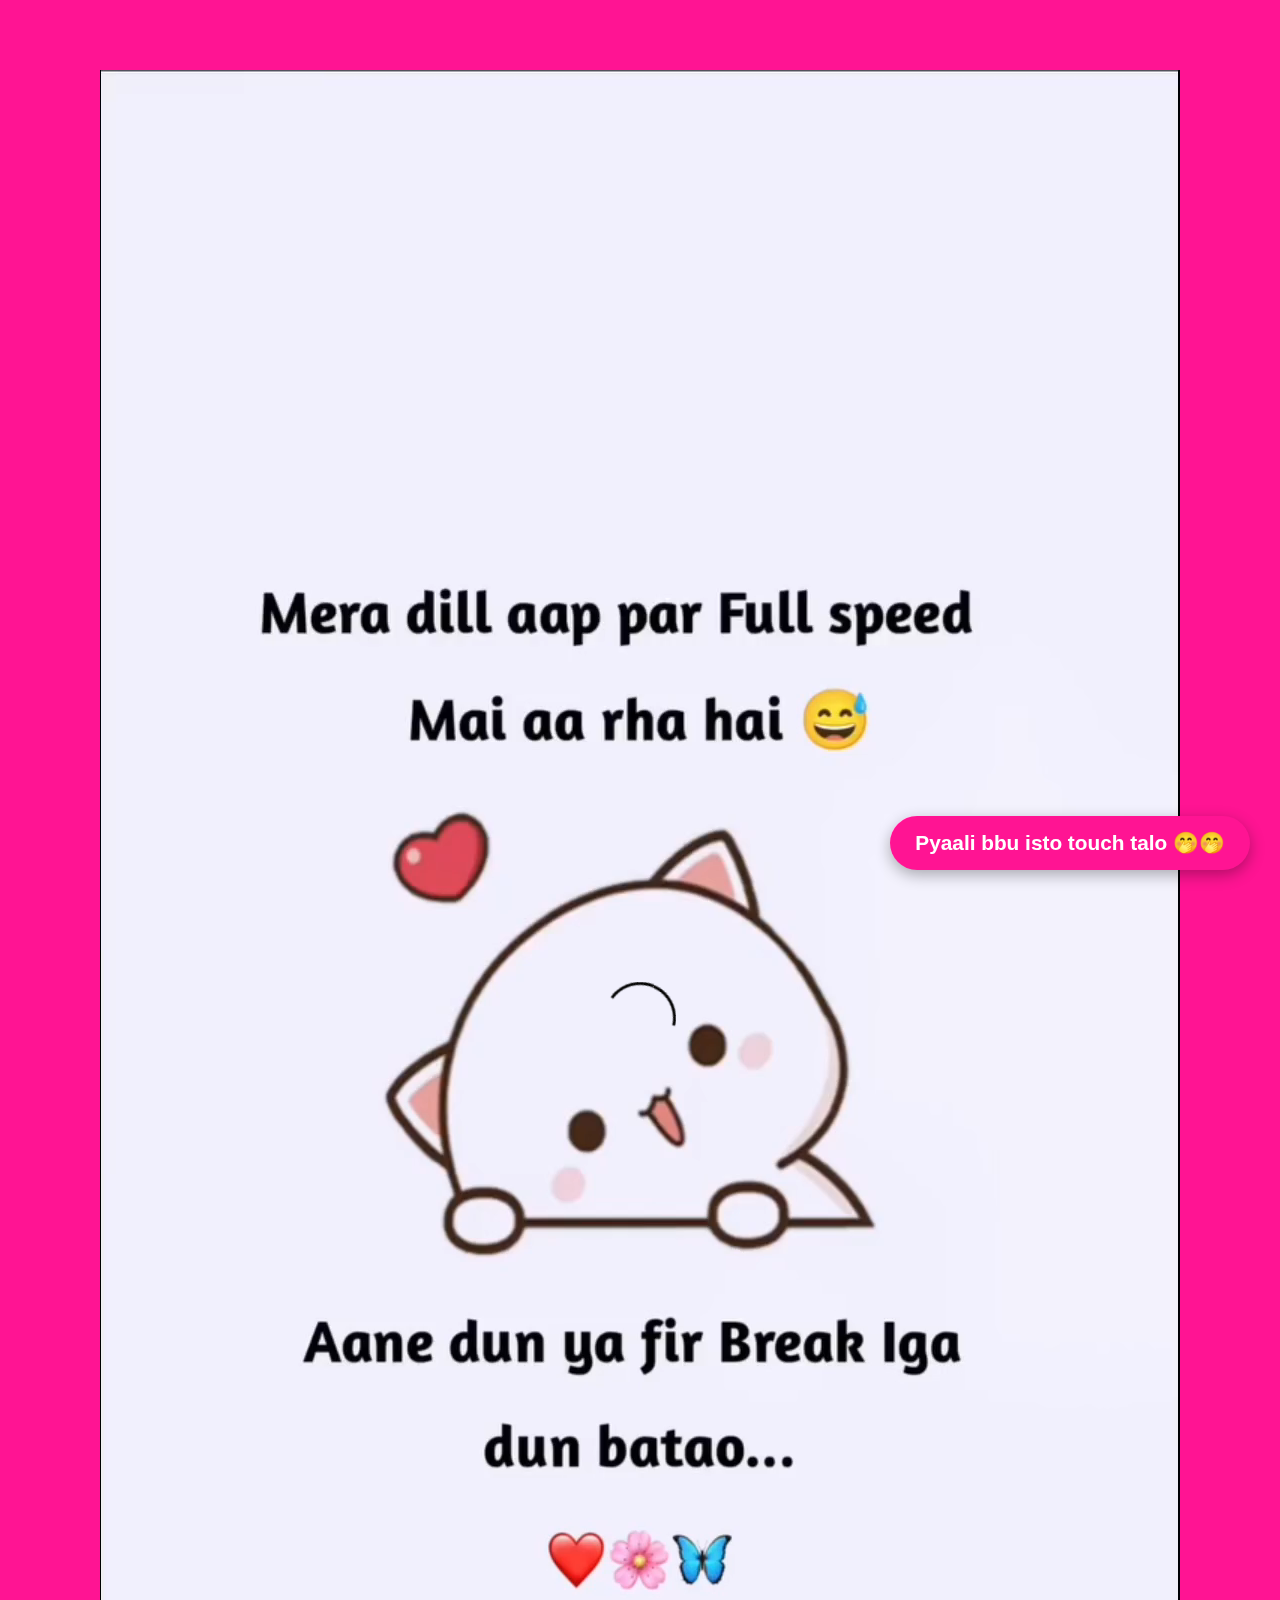
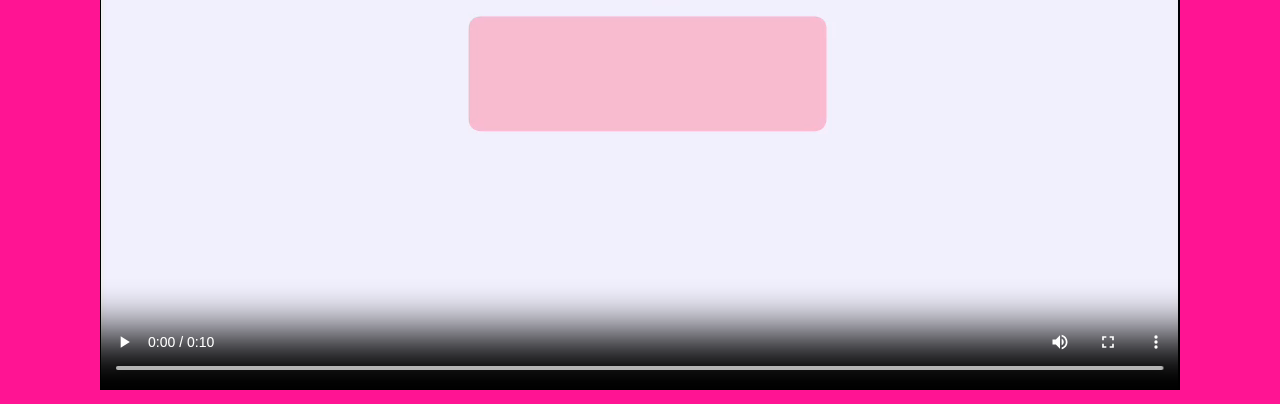
<file: page2.html>
<!DOCTYPE html>
<html lang="en">
<head>
  <meta charset="UTF-8">
  <title>Video Surprise</title>
  <link rel="stylesheet" href="css/style.css">
</head>
<body class="page2">
  <div class="video-container">
    <video controls autoplay>
      <source src="media/birthday_video.mp4" type="video/mp4">
    </video>
  </div>
  <a href="page3.html" class="floating-button">Pyaali bbu isto touch talo 🤭🤭</a>
</body>
</html>
</file>
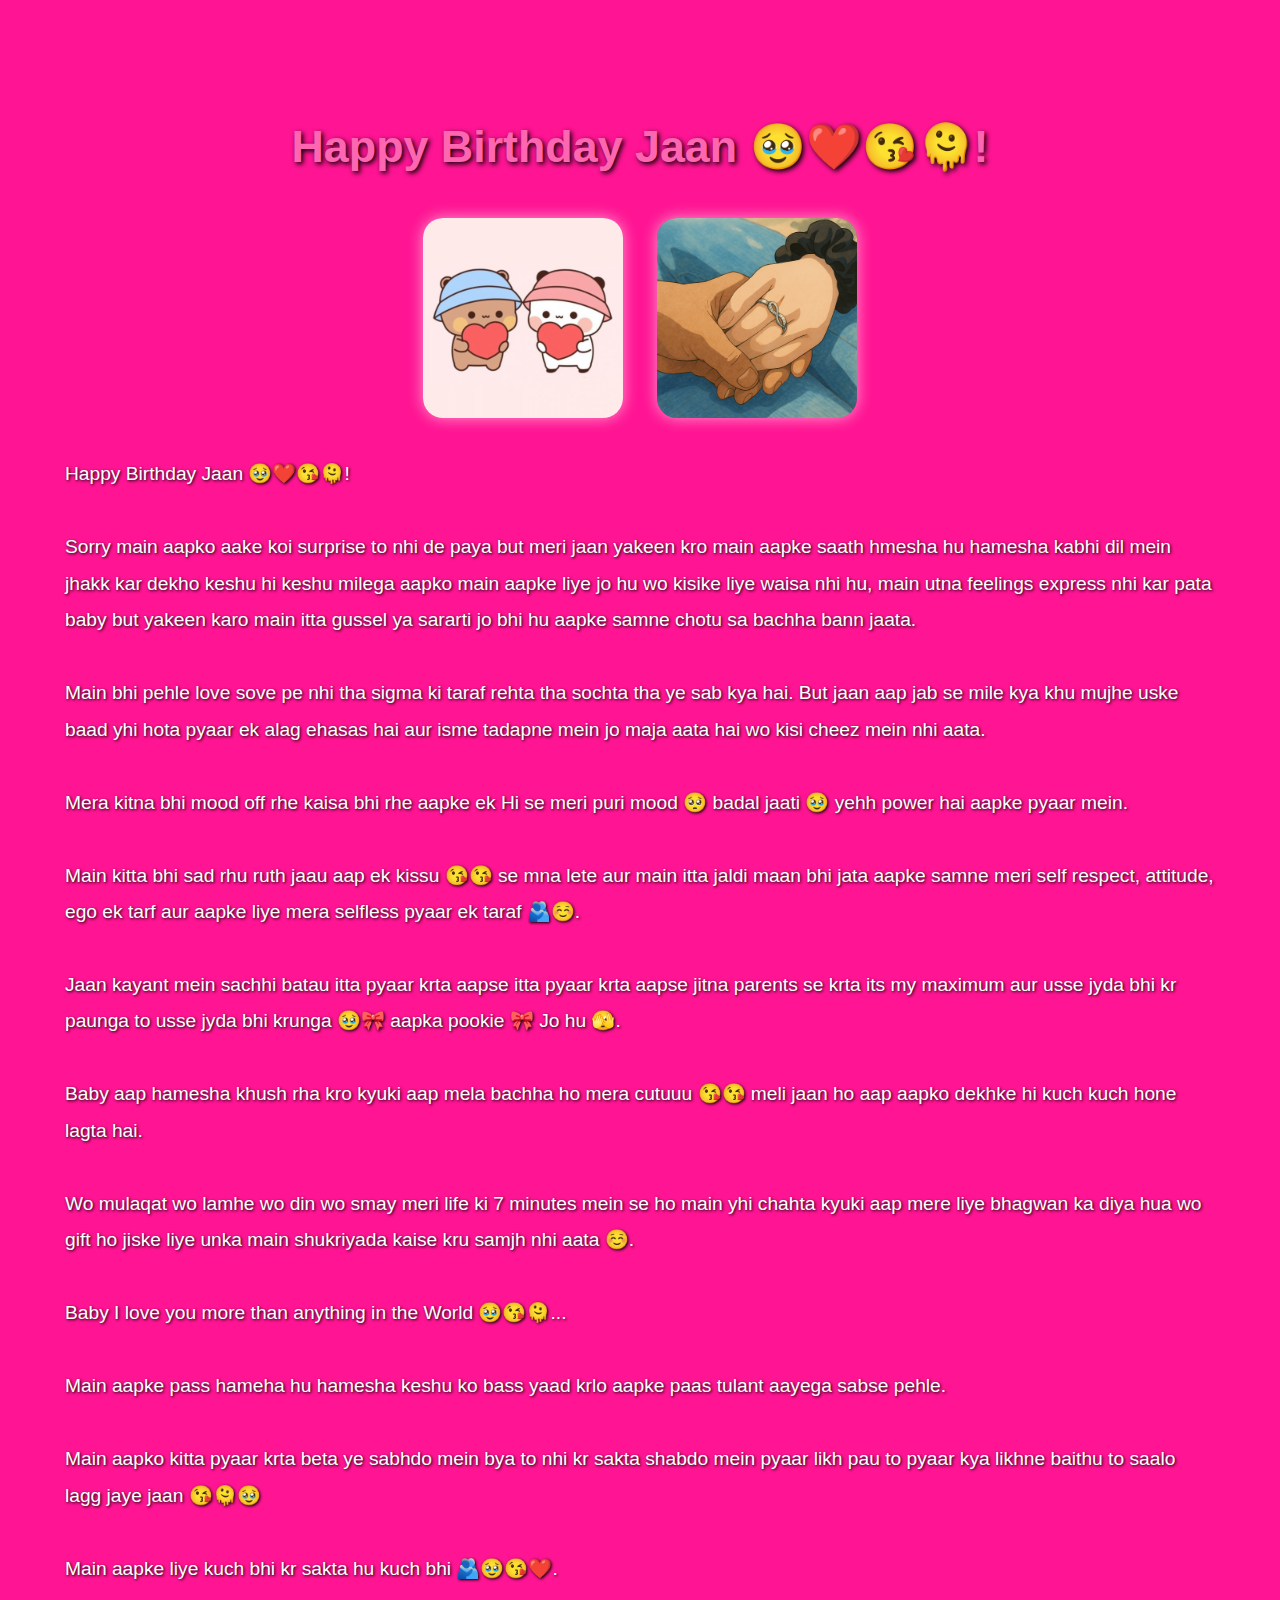
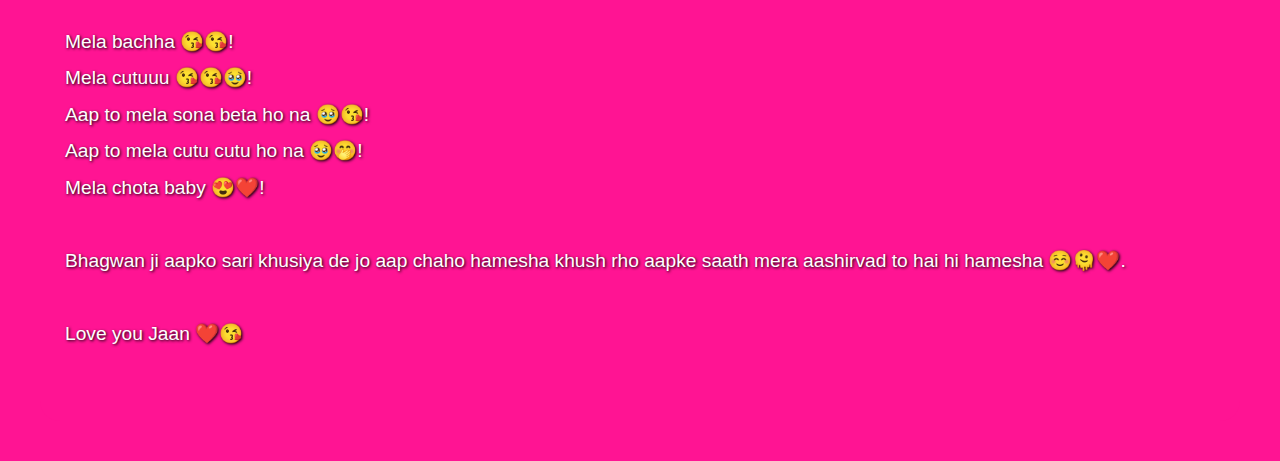
<file: page3.html>
<!DOCTYPE html>
<html lang="en">
<head>
  <meta charset="UTF-8">
  <title>Final Message</title>
  <link rel="stylesheet" href="css/style.css">
</head>
<body class="page3">
  <div class="message-container">
    <h1>Happy Birthday Jaan 🥹❤️😘🫠!</h1>
    <img src="images/cute_bears.png" alt="Cute Bears">
    <img src="images/holding_hands.png" alt="Holding Hands">
    <p>
Happy Birthday Jaan 🥹❤️😘🫠!<br><br>
Sorry main aapko aake koi surprise to nhi de paya but meri jaan yakeen kro main aapke saath hmesha hu hamesha kabhi dil mein jhakk kar dekho keshu hi keshu milega aapko main aapke liye jo hu wo kisike liye waisa nhi hu, main utna feelings express nhi kar pata baby but yakeen karo main itta gussel ya sararti jo bhi hu aapke samne chotu sa bachha bann jaata.<br><br>
Main bhi pehle love sove pe nhi tha sigma ki taraf rehta tha sochta tha ye sab kya hai. But jaan aap jab se mile kya khu mujhe uske baad yhi hota pyaar ek alag ehasas hai aur isme tadapne mein jo maja aata hai wo kisi cheez mein nhi aata.<br><br>
Mera kitna bhi mood off rhe kaisa bhi rhe aapke ek Hi se meri puri mood 🥺 badal jaati 🥹 yehh power hai aapke pyaar mein.<br><br>
Main kitta bhi sad rhu ruth jaau aap ek kissu 😘😘 se mna lete aur main itta jaldi maan bhi jata aapke samne meri self respect, attitude, ego ek tarf aur aapke liye mera selfless pyaar ek taraf 🫂☺️.<br><br>
Jaan kayant mein sachhi batau itta pyaar krta aapse itta pyaar krta aapse jitna parents se krta its my maximum aur usse jyda bhi kr paunga to usse jyda bhi krunga 🥹🎀 aapka pookie 🎀 Jo hu 🫣.<br><br>
Baby aap hamesha khush rha kro kyuki aap mela bachha ho mera cutuuu 😘😘 meli jaan ho aap aapko dekhke hi kuch kuch hone lagta hai.<br><br>
Wo mulaqat wo lamhe wo din wo smay meri life ki 7 minutes mein se ho main yhi chahta kyuki aap mere liye bhagwan ka diya hua wo gift ho jiske liye unka main shukriyada kaise kru samjh nhi aata ☺️.<br><br>
Baby I love you more than anything in the World 🥹😘🫠...<br><br>
Main aapke pass hameha hu hamesha keshu ko bass yaad krlo aapke paas tulant aayega sabse pehle.<br><br>
Main aapko kitta pyaar krta beta ye sabhdo mein bya to nhi kr sakta shabdo mein pyaar likh pau to pyaar kya likhne baithu to saalo lagg jaye jaan 😘🫠🥹<br><br>
Main aapke liye kuch bhi kr sakta hu kuch bhi 🫂🥹😘❤️.<br><br>
Mela bachha 😘😘!<br>
Mela cutuuu 😘😘🥹!<br>
Aap to mela sona beta ho na 🥹😘!<br>
Aap to mela cutu cutu ho na 🥹🤭!<br>
Mela chota baby 😍❤️!<br><br>
Bhagwan ji aapko sari khusiya de jo aap chaho hamesha khush rho aapke saath mera aashirvad to hai hi hamesha ☺️🫠❤️.<br><br>
Love you Jaan ❤️😘
</p>
  </div>
  <div class="fireworks"></div>
</body>
</html>
</file>
<file: css/style.css>
body {
  margin: 0;
  font-family: 'Comic Sans MS', cursive, sans-serif;
  background-color: #FF1493; color: white;
  color: #fff;
  text-align: center;
  overflow-x: hidden;
}

.page1 {
  background-color: #FF1493; color: white;
}

.page2, .page3 {
  background-color: #FF1493; color: white;
}

.container {
  margin-top: 80px;
  padding: 20px;
  background-color: #FF1493; color: white;
  border-radius: 20px;
  display: inline-block;
}

h1 {
  font-size: 2.8em;
  color: #ff66b2;
  animation: pop 2s infinite alternate;
  text-shadow: 2px 2px 5px #000;
}

.button, .floating-button {
  display: inline-block;
  margin-top: 30px;
  padding: 15px 25px;
  font-size: 1.3em;
  background-color: #FF1493; color: white;
  color: #fff;
  border-radius: 30px;
  text-decoration: none;
  transition: 0.3s;
  font-weight: bold;
  box-shadow: 0 5px 15px rgba(0,0,0,0.3);
}

.button:hover, .floating-button:hover {
  background-color: #FF1493; color: white;
  color: white;
}

footer {
  margin-top: 120px;
  font-size: 0.9em;
}

.keshu {
  color: #ff99cc;
  font-weight: bold;
}

.floating-button {
  position: fixed;
  bottom: 30px;
  right: 30px;
  z-index: 999;
}

.video-container {
  margin-top: 60px;
  padding: 10px;
}

.message-container {
  padding: 50px 25px;
  color: #ffffff;
  background-color: #FF1493; color: white;
  border-radius: 20px;
  margin: 40px;
}

.message-container img {
  width: 200px;
  margin: 15px;
  border-radius: 20px;
  box-shadow: 0 0 15px #ff99cc;
}

.message-container p {
  font-size: 1.2em;
  line-height: 1.9em;
  color: #fff;
  text-align: left;
  text-shadow: 1px 1px 3px #000;
}

@keyframes pop {
  0% { transform: scale(1); }
  100% { transform: scale(1.07); }
}
</file>
